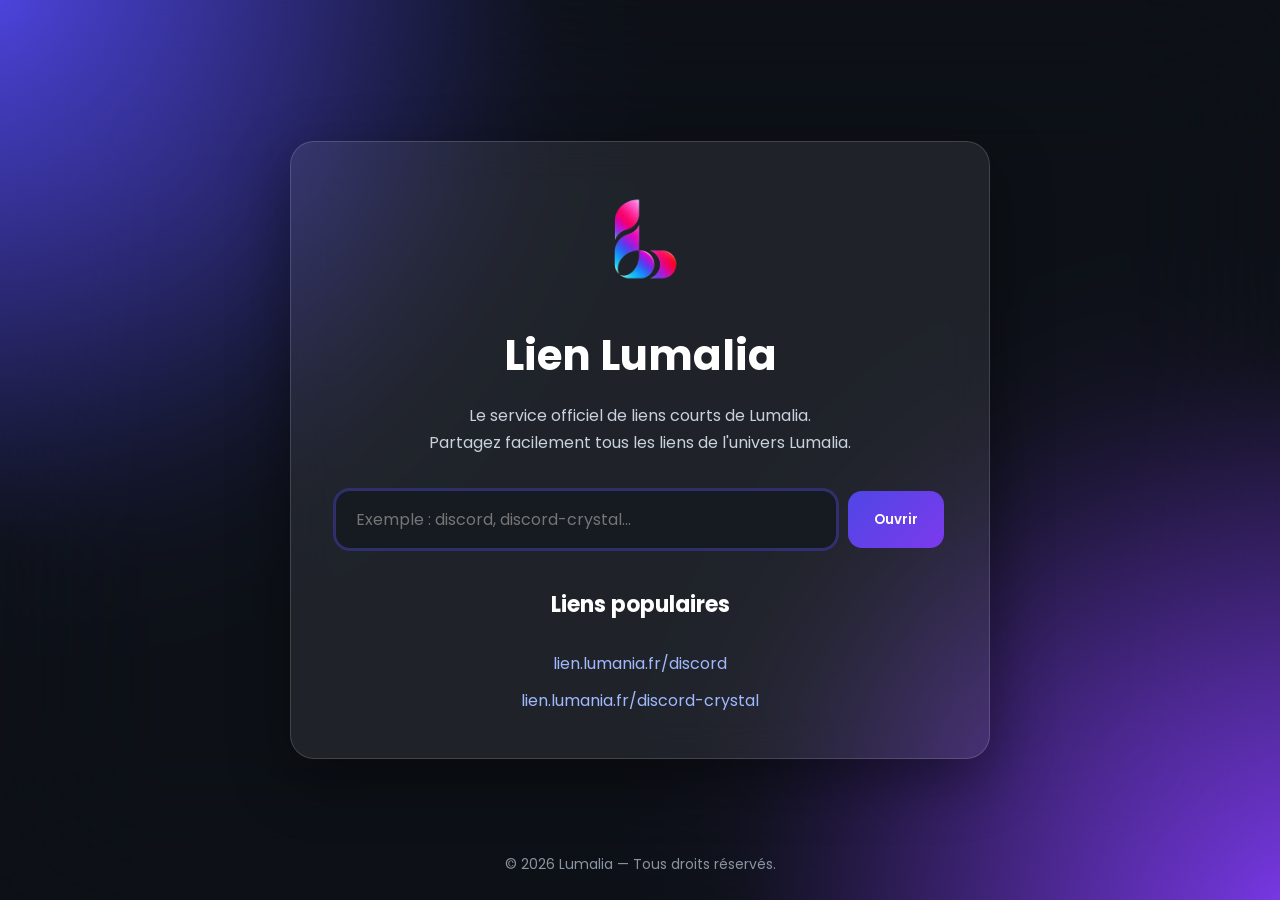
<file: index.html>
<!DOCTYPE html>
<html lang="fr">
<head>
    <meta charset="UTF-8">
    <meta name="viewport" content="width=device-width, initial-scale=1.0">
    <title>Lien Lumalia</title>

    <link rel="stylesheet" href="style.css">

    <link rel="icon" href="logo-lumalia.png">

    <link rel="preconnect" href="https://fonts.googleapis.com">
    <link rel="preconnect" href="https://fonts.gstatic.com" crossorigin>
    <link href="https://fonts.googleapis.com/css2?family=Poppins:wght@300;400;500;600;700&display=swap" rel="stylesheet">
</head>

<body>

    <div class="background"></div>

    <main class="container">

        <img src="logo-lumalia.png" alt="Logo Lumalia" class="logo">

        <h1>Lien Lumalia</h1>

        <p>
            Le service officiel de liens courts de Lumalia.
            <br>
            Partagez facilement tous les liens de l'univers Lumalia.
        </p>

        <div class="search-box">

            <input
                type="text"
                id="search"
                placeholder="Exemple : discord, discord-crystal..."
            >

            <button id="go">
                Ouvrir
            </button>

        </div>

        <div class="examples">

            <h2>Liens populaires</h2>

            <a href="/discord">lien.lumania.fr/discord</a>
            <a href="/discord-crystal">lien.lumania.fr/discord-crystal</a>        

        </div>

    </main>

    <footer>
        © 2026 Lumalia — Tous droits réservés.
    </footer>

    <script src="main.js"></script>

</body>
</html>
</file>
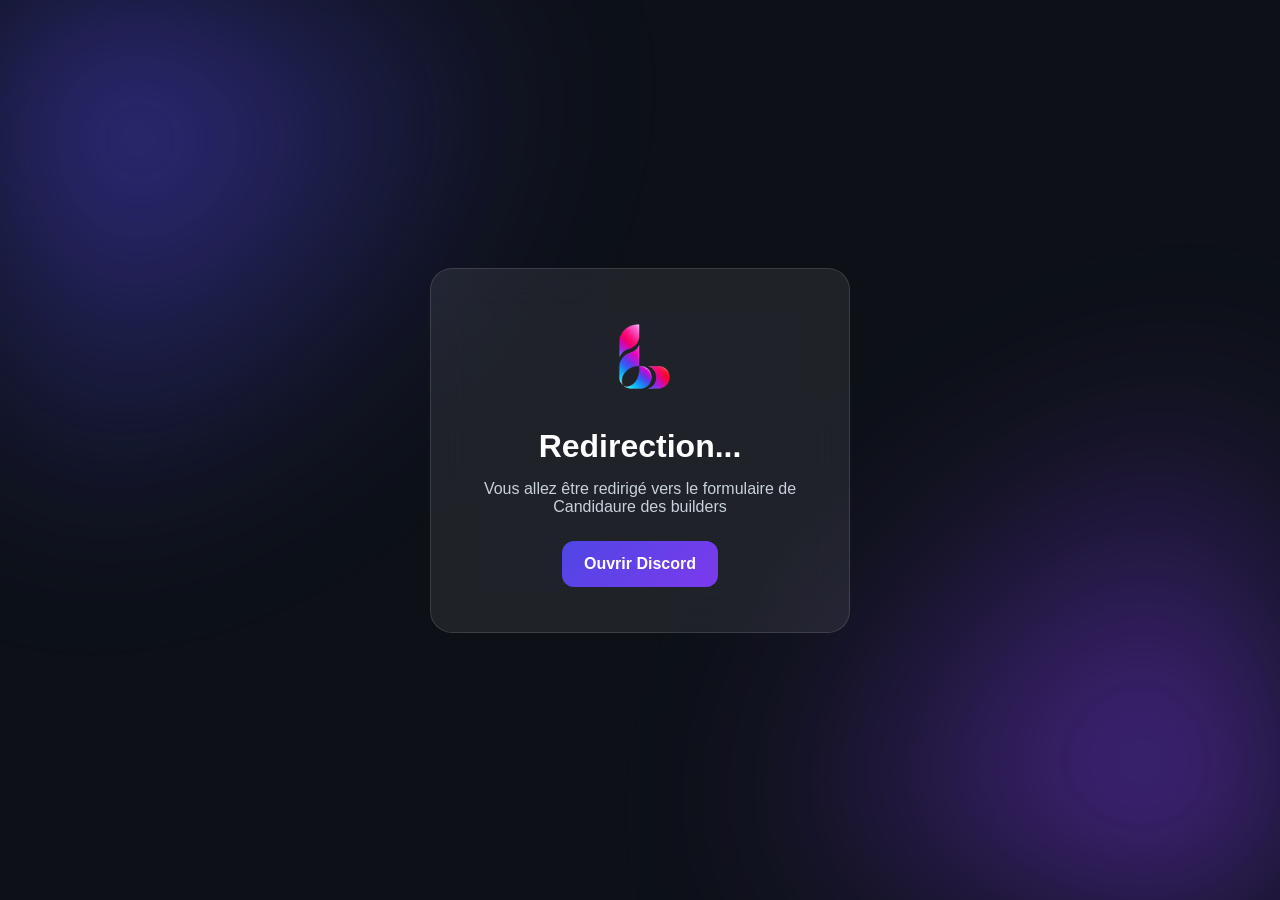
<file: CandidatureBuild/index.html>
<!DOCTYPE html>
<html lang="fr">
<head>
    <meta charset="UTF-8">
    <meta name="viewport" content="width=device-width, initial-scale=1.0">

    <title>Redirection vers le formulaire de Candidaure des builders...</title>

    <link rel="icon" href="../logo-lumalia.png">

    <style>

        *{
            margin:0;
            padding:0;
            box-sizing:border-box;
            font-family:Poppins,sans-serif;
        }

        body{
            background:#0d1117;
            color:white;
            display:flex;
            justify-content:center;
            align-items:center;
            height:100vh;
            text-align:center;
            overflow:hidden;
        }

        body::before{
            content:"";
            position:fixed;
            inset:0;
            background:
                radial-gradient(circle at top left,#4f46e5 0%,transparent 35%),
                radial-gradient(circle at bottom right,#7c3aed 0%,transparent 35%);
            filter:blur(100px);
            opacity:.8;
        }

        .card{
            position:relative;
            background:rgba(255,255,255,.08);
            backdrop-filter:blur(20px);
            border:1px solid rgba(255,255,255,.12);
            border-radius:22px;
            padding:45px;
            width:420px;
            max-width:90%;
        }

        img{
            width:90px;
            margin-bottom:20px;
            animation:spin 2s linear infinite;
        }

        h1{
            margin-bottom:15px;
        }

        p{
            color:#c8d1dc;
            margin-bottom:25px;
        }

        a{
            display:inline-block;
            padding:14px 22px;
            background:linear-gradient(135deg,#4f46e5,#7c3aed);
            color:white;
            text-decoration:none;
            border-radius:12px;
            font-weight:600;
        }

        @keyframes spin{

            from{
                transform:rotate(0deg);
            }

            to{
                transform:rotate(360deg);
            }

        }

    </style>

</head>
<body>

<div class="card">

    <img src="../logo-lumalia.png" alt="Logo Lumalia">

    <h1>Redirection...</h1>

    <p>
        Vous allez être redirigé vers le formulaire de Candidaure des builders
    </p>

    <a href="https://forms.gle/yfS3QfK7YNhmbvuJ6">
        Ouvrir Discord
    </a>

</div>

<script>

    setTimeout(() => {

        window.location.replace("https://forms.gle/yfS3QfK7YNhmbvuJ6");

    }, 1200);

</script>

</body>
</html>
</file>
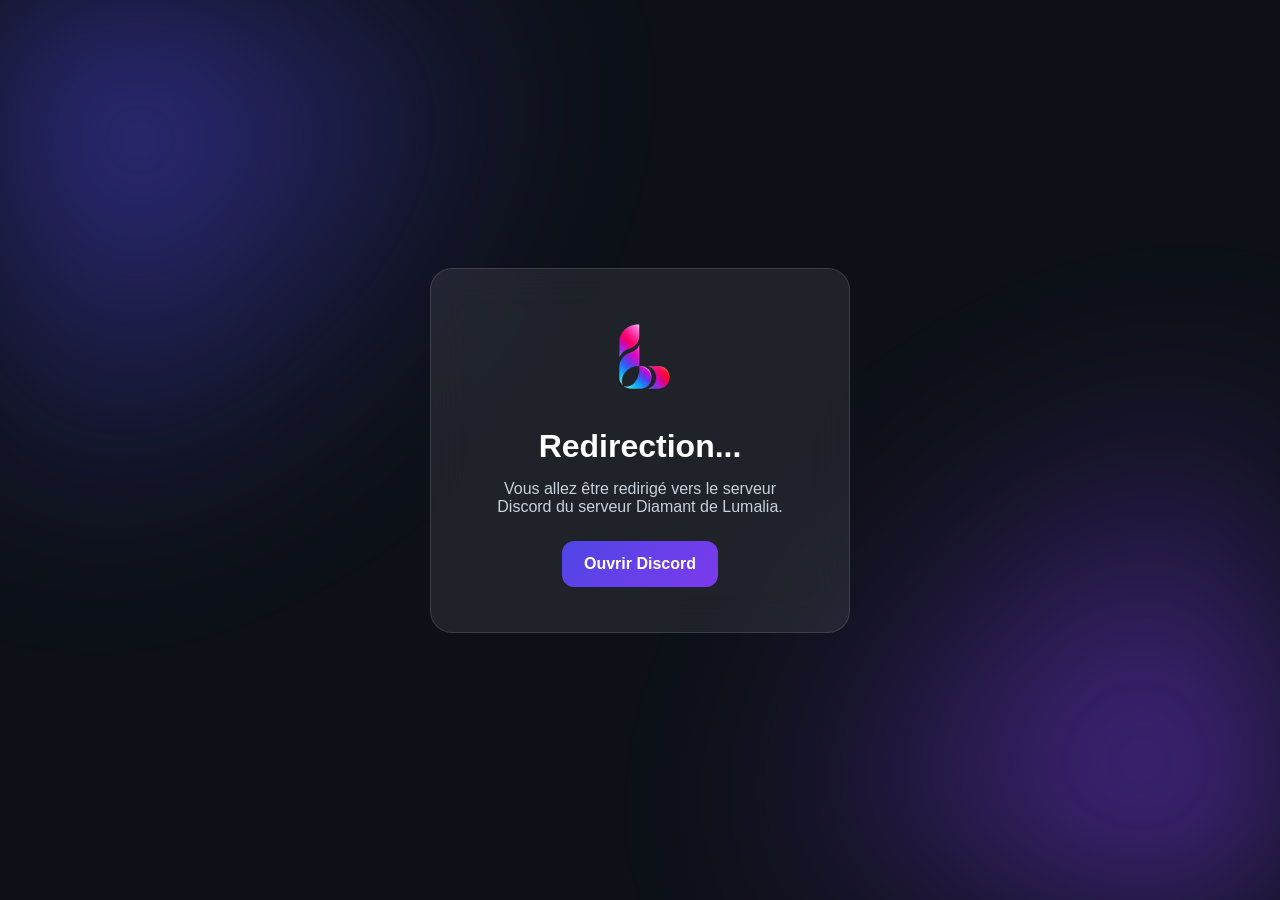
<file: discord-crystal/index.html>
<!DOCTYPE html>
<html lang="fr">
<head>
    <meta charset="UTF-8">
    <meta name="viewport" content="width=device-width, initial-scale=1.0">

    <title>Redirection vers le Discord de Lumalia Crystal...</title>

    <link rel="icon" href="../logo-lumalia.png">

    <style>

        *{
            margin:0;
            padding:0;
            box-sizing:border-box;
            font-family:Poppins,sans-serif;
        }

        body{
            background:#0d1117;
            color:white;
            display:flex;
            justify-content:center;
            align-items:center;
            height:100vh;
            text-align:center;
            overflow:hidden;
        }

        body::before{
            content:"";
            position:fixed;
            inset:0;
            background:
                radial-gradient(circle at top left,#4f46e5 0%,transparent 35%),
                radial-gradient(circle at bottom right,#7c3aed 0%,transparent 35%);
            filter:blur(100px);
            opacity:.8;
        }

        .card{
            position:relative;
            background:rgba(255,255,255,.08);
            backdrop-filter:blur(20px);
            border:1px solid rgba(255,255,255,.12);
            border-radius:22px;
            padding:45px;
            width:420px;
            max-width:90%;
        }

        img{
            width:90px;
            margin-bottom:20px;
            animation:spin 2s linear infinite;
        }

        h1{
            margin-bottom:15px;
        }

        p{
            color:#c8d1dc;
            margin-bottom:25px;
        }

        a{
            display:inline-block;
            padding:14px 22px;
            background:linear-gradient(135deg,#4f46e5,#7c3aed);
            color:white;
            text-decoration:none;
            border-radius:12px;
            font-weight:600;
        }

        @keyframes spin{

            from{
                transform:rotate(0deg);
            }

            to{
                transform:rotate(360deg);
            }

        }

    </style>

</head>
<body>

<div class="card">

    <img src="../logo-lumalia.png" alt="Logo Lumalia">

    <h1>Redirection...</h1>

    <p>
        Vous allez être redirigé vers le serveur Discord du serveur Diamant de Lumalia.
    </p>

    <a href="https://discord.gg/9X9J5r7Ksa">
        Ouvrir Discord
    </a>

</div>

<script>

    setTimeout(() => {

        window.location.replace("https://discord.gg/9X9J5r7Ksa");

    }, 1200);

</script>

</body>
</html>
</file>
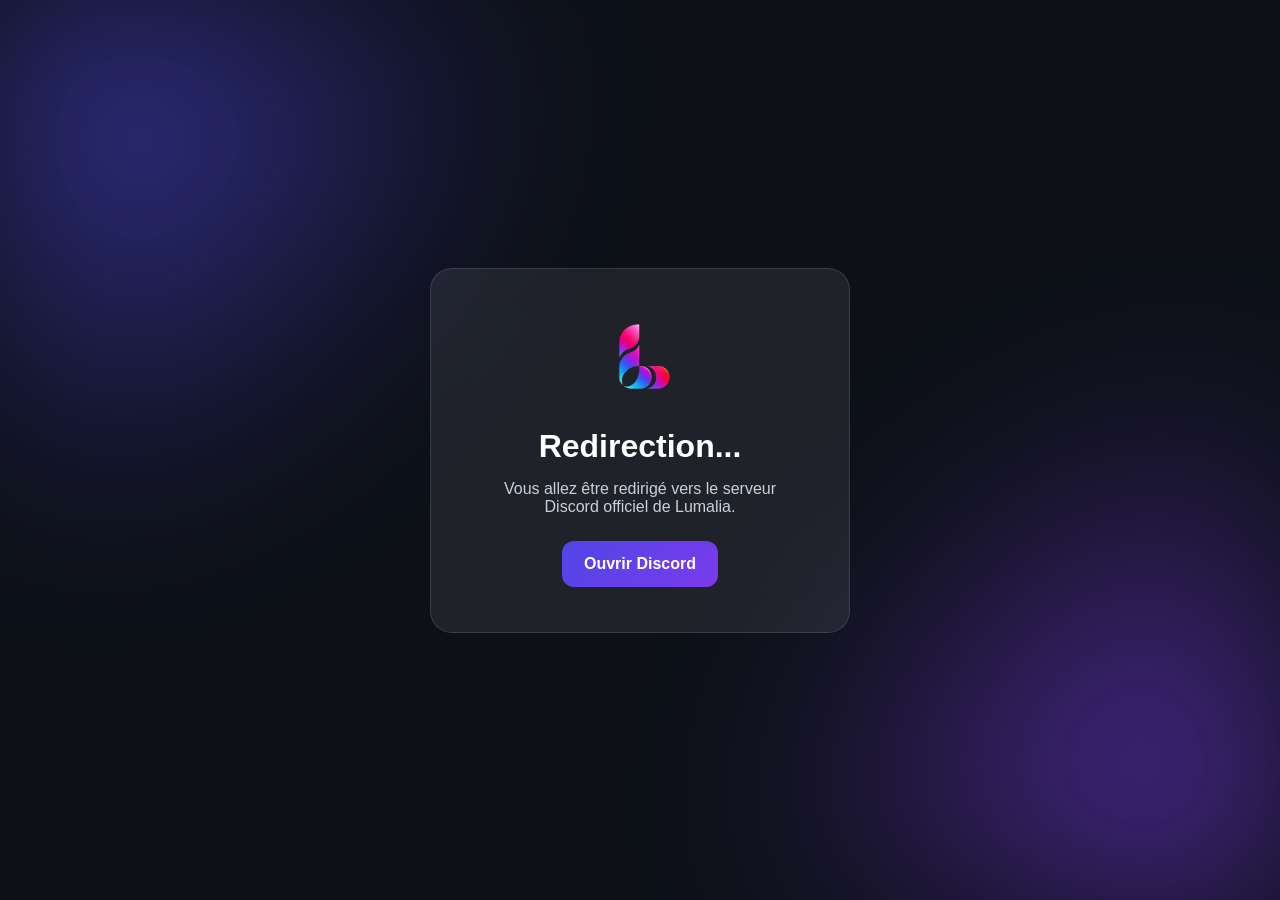
<file: discord/index.html>
<!DOCTYPE html>
<html lang="fr">
<head>
    <meta charset="UTF-8">
    <meta name="viewport" content="width=device-width, initial-scale=1.0">

    <title>Redirection vers le Discord de Lumalia...</title>

    <link rel="icon" href="../logo-lumalia.png">

    <style>

        *{
            margin:0;
            padding:0;
            box-sizing:border-box;
            font-family:Poppins,sans-serif;
        }

        body{
            background:#0d1117;
            color:white;
            display:flex;
            justify-content:center;
            align-items:center;
            height:100vh;
            text-align:center;
            overflow:hidden;
        }

        body::before{
            content:"";
            position:fixed;
            inset:0;
            background:
                radial-gradient(circle at top left,#4f46e5 0%,transparent 35%),
                radial-gradient(circle at bottom right,#7c3aed 0%,transparent 35%);
            filter:blur(100px);
            opacity:.8;
        }

        .card{
            position:relative;
            background:rgba(255,255,255,.08);
            backdrop-filter:blur(20px);
            border:1px solid rgba(255,255,255,.12);
            border-radius:22px;
            padding:45px;
            width:420px;
            max-width:90%;
        }

        img{
            width:90px;
            margin-bottom:20px;
            animation:spin 2s linear infinite;
        }

        h1{
            margin-bottom:15px;
        }

        p{
            color:#c8d1dc;
            margin-bottom:25px;
        }

        a{
            display:inline-block;
            padding:14px 22px;
            background:linear-gradient(135deg,#4f46e5,#7c3aed);
            color:white;
            text-decoration:none;
            border-radius:12px;
            font-weight:600;
        }

        @keyframes spin{

            from{
                transform:rotate(0deg);
            }

            to{
                transform:rotate(360deg);
            }

        }

    </style>

</head>
<body>

<div class="card">

    <img src="../logo-lumalia.png" alt="Logo Lumalia">

    <h1>Redirection...</h1>

    <p>
        Vous allez être redirigé vers le serveur Discord officiel de Lumalia.
    </p>

    <a href="https://discord.gg/bv5jdZAE4v">
        Ouvrir Discord
    </a>

</div>

<script>

    setTimeout(() => {

        window.location.replace("https://discord.gg/bv5jdZAE4v");

    }, 1200);

</script>

</body>
</html>
</file>
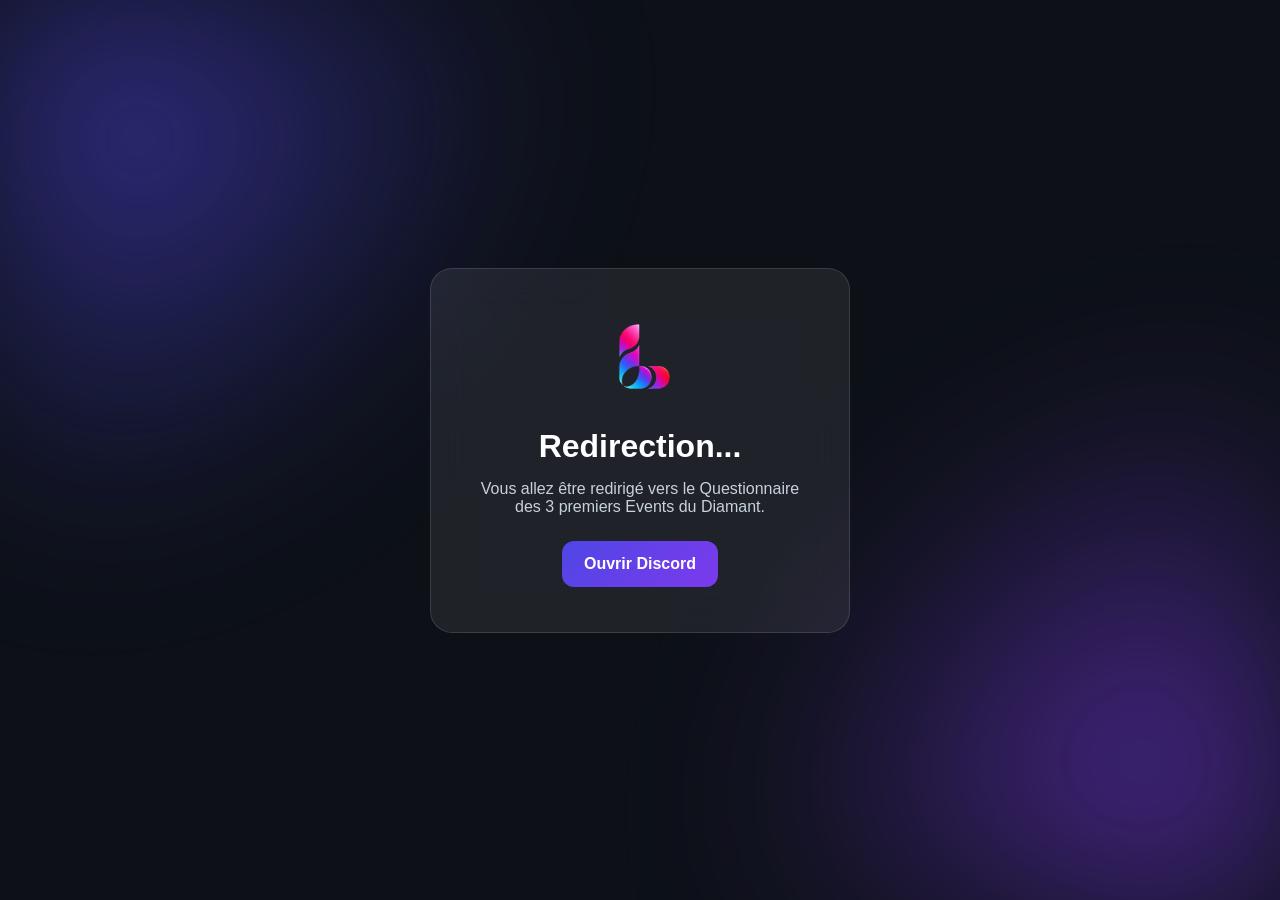
<file: questionnaire-3-events-diamant/index.html>
<!DOCTYPE html>
<html lang="fr">
<head>
    <meta charset="UTF-8">
    <meta name="viewport" content="width=device-width, initial-scale=1.0">

    <title>Redirection vers le Questionnaire des 3 premiers Events du Diamant...</title>

    <link rel="icon" href="../logo-lumalia.png">

    <style>

        *{
            margin:0;
            padding:0;
            box-sizing:border-box;
            font-family:Poppins,sans-serif;
        }

        body{
            background:#0d1117;
            color:white;
            display:flex;
            justify-content:center;
            align-items:center;
            height:100vh;
            text-align:center;
            overflow:hidden;
        }

        body::before{
            content:"";
            position:fixed;
            inset:0;
            background:
                radial-gradient(circle at top left,#4f46e5 0%,transparent 35%),
                radial-gradient(circle at bottom right,#7c3aed 0%,transparent 35%);
            filter:blur(100px);
            opacity:.8;
        }

        .card{
            position:relative;
            background:rgba(255,255,255,.08);
            backdrop-filter:blur(20px);
            border:1px solid rgba(255,255,255,.12);
            border-radius:22px;
            padding:45px;
            width:420px;
            max-width:90%;
        }

        img{
            width:90px;
            margin-bottom:20px;
            animation:spin 2s linear infinite;
        }

        h1{
            margin-bottom:15px;
        }

        p{
            color:#c8d1dc;
            margin-bottom:25px;
        }

        a{
            display:inline-block;
            padding:14px 22px;
            background:linear-gradient(135deg,#4f46e5,#7c3aed);
            color:white;
            text-decoration:none;
            border-radius:12px;
            font-weight:600;
        }

        @keyframes spin{

            from{
                transform:rotate(0deg);
            }

            to{
                transform:rotate(360deg);
            }

        }

    </style>

</head>
<body>

<div class="card">

    <img src="../logo-lumalia.png" alt="Logo Lumalia">

    <h1>Redirection...</h1>

    <p>
        Vous allez être redirigé vers le Questionnaire des 3 premiers Events du Diamant.
    </p>

    <a href="https://docs.google.com/forms/d/e/1FAIpQLSfUKgjgyft51u0NReRfkUN8p0nH9Tep2C6SWa2mXZmFjuuq5A/viewform?usp=dialog">
        Ouvrir Discord
    </a>

</div>

<script>

    setTimeout(() => {

        window.location.replace("https://docs.google.com/forms/d/e/1FAIpQLSfUKgjgyft51u0NReRfkUN8p0nH9Tep2C6SWa2mXZmFjuuq5A/viewform?usp=dialog");

    }, 1200);

</script>

</body>
</html>
</file>
<file: style.css>
/* ===========================
   Lumalia Link
   Style officiel
=========================== */

*{
    margin:0;
    padding:0;
    box-sizing:border-box;
    font-family:'Poppins',sans-serif;
}

body{
    min-height:100vh;
    background:#0d1117;
    color:#fff;
    display:flex;
    flex-direction:column;
    justify-content:center;
    align-items:center;
    overflow:hidden;
}

/* ===========================
   Fond
=========================== */

.background{
    position:fixed;
    inset:0;
    background:
        radial-gradient(circle at top left,#4f46e5 0%,transparent 35%),
        radial-gradient(circle at bottom right,#7c3aed 0%,transparent 35%),
        #0d1117;
    z-index:-2;
}

.background::after{
    content:"";
    position:absolute;
    inset:0;
    backdrop-filter:blur(80px);
}

/* ===========================
   Carte
=========================== */

.container{
    width:min(90%,700px);
    background:rgba(255,255,255,.08);
    border:1px solid rgba(255,255,255,.15);
    backdrop-filter:blur(20px);
    border-radius:24px;
    padding:45px;
    text-align:center;
    box-shadow:0 20px 60px rgba(0,0,0,.4);
    animation:fadeUp .8s ease;
}

/* ===========================
   Logo
=========================== */

.logo{
    width:110px;
    margin-bottom:20px;
    transition:.3s;
}

.logo:hover{
    transform:rotate(8deg) scale(1.05);
}

/* ===========================
   Texte
=========================== */

h1{
    font-size:42px;
    margin-bottom:15px;
    font-weight:700;
}

p{
    color:#c8d1dc;
    margin-bottom:35px;
    line-height:1.7;
}

/* ===========================
   Barre de recherche
=========================== */

.search-box{
    display:flex;
    gap:12px;
    margin-bottom:40px;
}

.search-box input{
    flex:1;
    padding:16px 20px;
    border:none;
    border-radius:14px;
    background:#161b22;
    color:white;
    outline:none;
    font-size:16px;
    transition:.3s;
}

.search-box input:focus{
    box-shadow:0 0 0 3px rgba(79,70,229,.35);
}

.search-box button{
    padding:16px 26px;
    border:none;
    border-radius:14px;
    cursor:pointer;
    background:linear-gradient(135deg,#4f46e5,#7c3aed);
    color:white;
    font-weight:600;
    transition:.25s;
}

.search-box button:hover{
    transform:translateY(-2px);
    box-shadow:0 10px 30px rgba(79,70,229,.4);
}

/* ===========================
   Liens populaires
=========================== */

.examples h2{
    margin-bottom:18px;
    font-size:22px;
}

.examples{
    display:flex;
    flex-direction:column;
    gap:12px;
}

.examples a{
    color:#9fb8ff;
    text-decoration:none;
    transition:.25s;
}

.examples a:hover{
    color:white;
    transform:translateX(6px);
}

/* ===========================
   Footer
=========================== */

footer{
    position:fixed;
    bottom:25px;
    color:#8b949e;
    font-size:14px;
}

/* ===========================
   Animations
=========================== */

@keyframes fadeUp{

    from{
        opacity:0;
        transform:translateY(30px);
    }

    to{
        opacity:1;
        transform:translateY(0);
    }

}

/* ===========================
   Responsive
=========================== */

@media(max-width:700px){

    .container{
        padding:30px;
    }

    h1{
        font-size:32px;
    }

    .search-box{
        flex-direction:column;
    }

    .search-box button{
        width:100%;
    }

}
</file>
